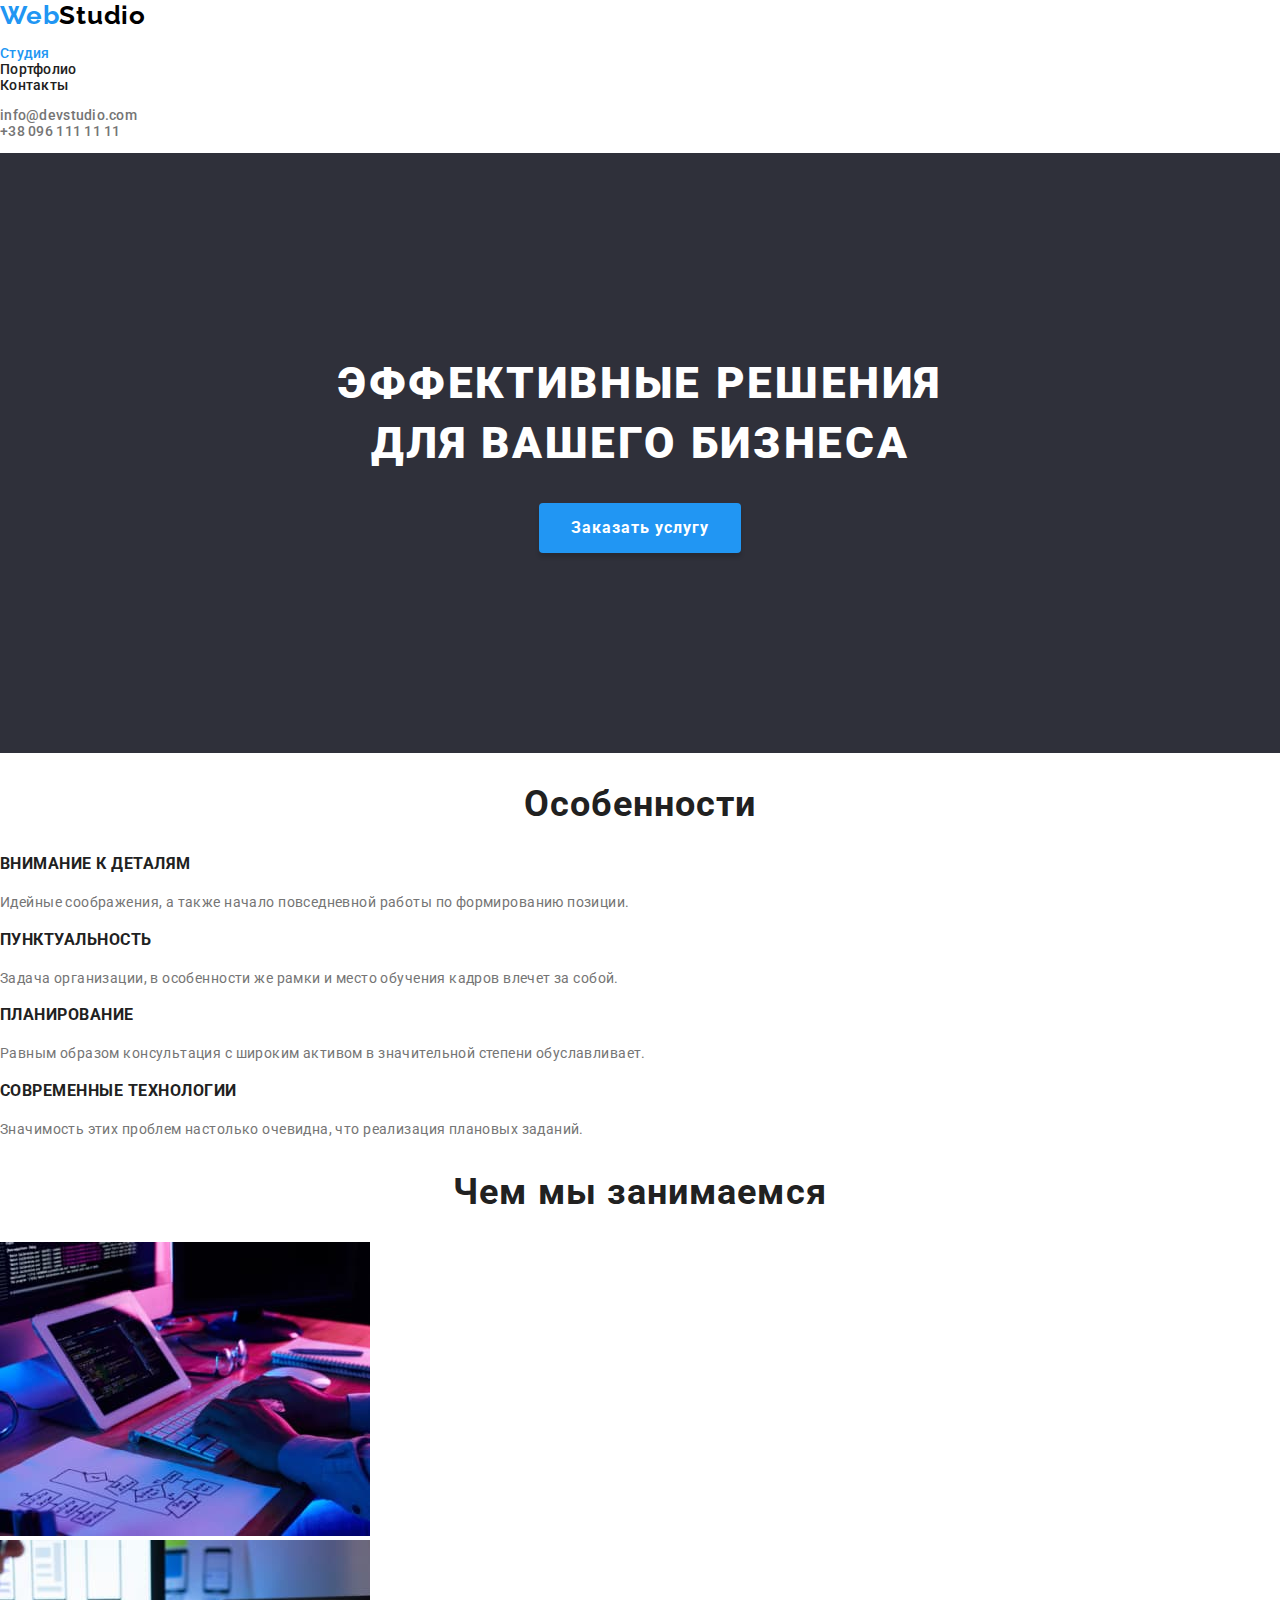
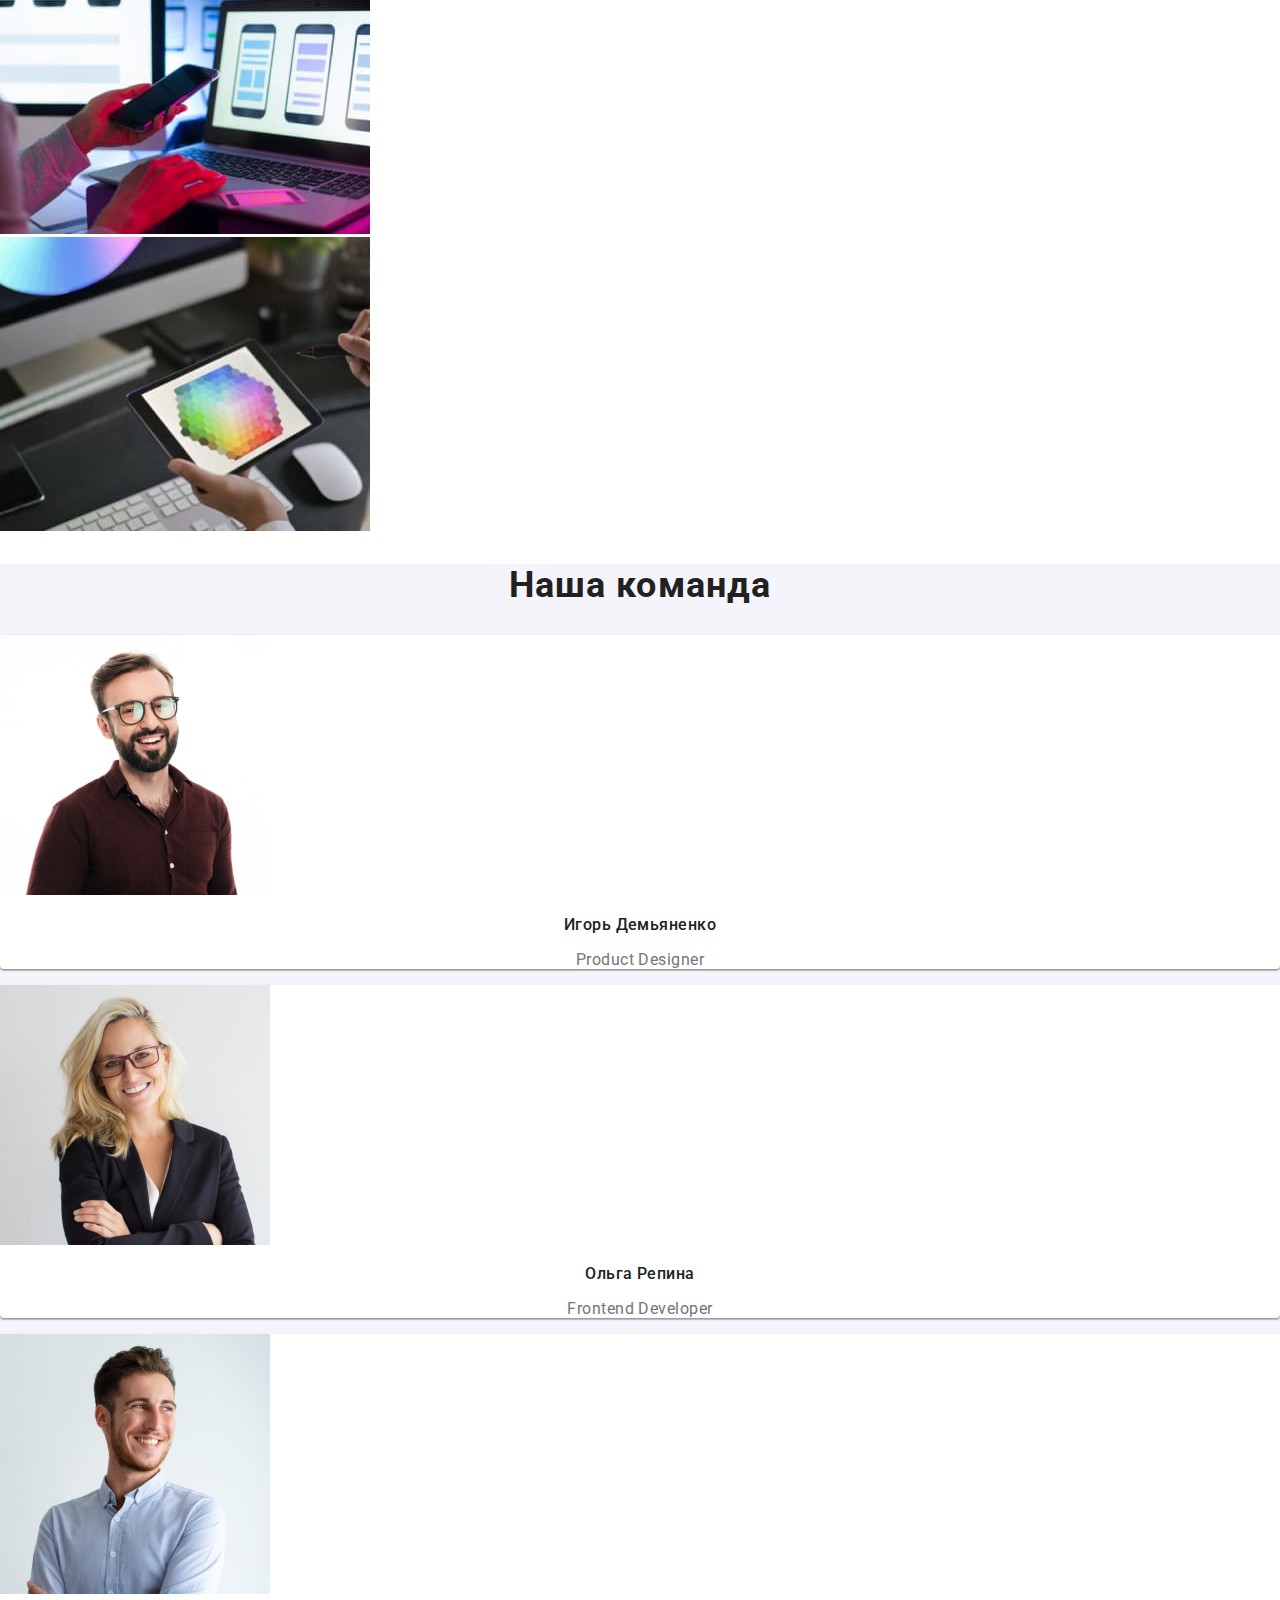
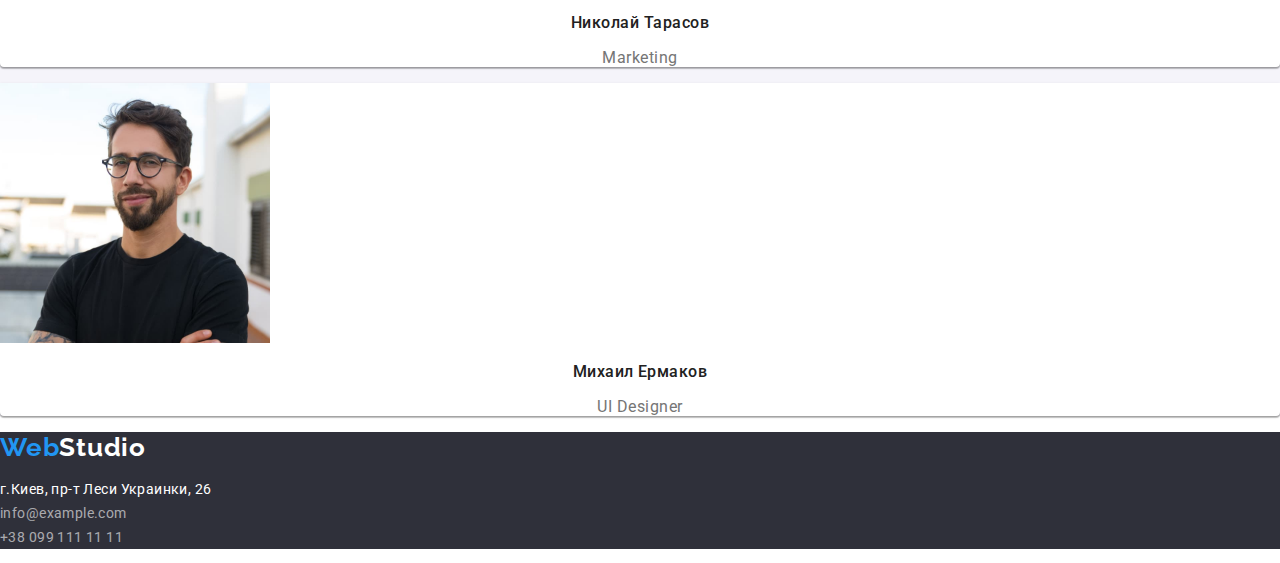
<file: index.html>
<!DOCTYPE html>
<html lang="ru">
  <head>
    <meta charset="UTF-8" />
    <meta http-equiv="X-UA-Compatible" content="IE=edge" />
    <meta name="viewport" content="width=device-width, initial-scale=1.0" />
    <title>Студия</title>
    <link rel="preconnect" href="https://fonts.googleapis.com" />
    <link rel="preconnect" href="https://fonts.gstatic.com" crossorigin />
    <link
      href="https://fonts.googleapis.com/css2?family=Raleway:wght@700&family=Roboto:wght@400;500;700;900&display=swap"
      rel="stylesheet"
    />
    <link rel="stylesheet" href="./css/modern-normalize.min.css" />
    <link rel="stylesheet" href="./css/styles.css" />
  </head>

  <body>
    <!-- Page header-->
    <header class="header">
      <div class="container">
        <!-- Main navigation -->
        <nav>
          <a href="./index.html" class="logo">Web<span class="color-black">Studio</span></a>
          <ul class="links">
            <li><a href="./index.html" class="link-text current">Студия</a></li>
            <li><a href="./portfolio.html" class="link-text">Портфолио</a></li>
            <li><a href="#" class="link-text">Контакты</a></li>
          </ul>
        </nav>

        <ul class="contacts">
          <li><a href="mailto:info@devstudio.com" class="link-text">info@devstudio.com</a></li>
          <li><a href="tel:+380961111111" class="link-text">+38 096 111 11 11</a></li>
        </ul>
      </div>
    </header>
    <!-- Unique page content -->
    <main>
      <section class="hero">
        <h1 class="hero-title">Эффективные решения для вашего бизнеса</h1>
        <button type="button" class="btn hero-btn">Заказать услугу</button>
      </section>
      <!-- Our features-->
      <section class="section">
        <h2 class="section-title">Особенности</h2>
        <div class="container">
          <ul class="feature-list">
            <li>
              <h3 class="feature-title">Внимание к деталям</h3>
              <p class="feature-text">
                Идейные соображения, а также начало повседневной работы по формированию позиции.
              </p>
            </li>
            <li>
              <h3 class="feature-title">Пунктуальность</h3>
              <p class="feature-text">
                Задача организации, в особенности же рамки и место обучения кадров влечет за собой.
              </p>
            </li>
            <li>
              <h3 class="feature-title">Планирование</h3>
              <p class="feature-text">
                Равным образом консультация с широким активом в значительной степени обуславливает.
              </p>
            </li>
            <li>
              <h3 class="feature-title">Современные технологии</h3>
              <p class="feature-text">
                Значимость этих проблем настолько очевидна, что реализация плановых заданий.
              </p>
            </li>
          </ul>
        </div>
      </section>
      <!-- Works examples -->
      <section class="section">
        <h2 class="section-title">Чем мы занимаемся</h2>
        <div class="container">
          <ul>
            <li><img src="./images/box1.jpg" alt="box1" width="370" height="294" /></li>
            <li><img src="./images/box2.jpg" alt="box2" width="370" height="294" /></li>
            <li><img src="./images/box3.jpg" alt="box3" width="370" height="294" /></li>
          </ul>
        </div>
      </section>
      <!-- Our team -->
      <section class="section team-section">
        <h2 class="section-title">Наша команда</h2>
        <div class="container">
          <ul class="team-list">
            <li>
              <img
                src="./images/team_designer.jpg"
                alt="дизайнер, игорь демьяненко"
                width="270"
                height="260"
              />
              <h3 class="team-title">Игорь Демьяненко</h3>
              <p lang="en" class="team-text">Product Designer</p>
            </li>
            <li>
              <img
                src="./images/team_developer.jpg"
                alt="разработчик, ольга репина"
                width="270"
                height="260"
              />
              <h3 class="team-title">Ольга Репина</h3>
              <p lang="en" class="team-text">Frontend Developer</p>
            </li>
            <li>
              <img
                src="./images/team_marketing.jpg"
                alt="маркетолог, николай тарасов"
                width="270"
                height="260"
              />
              <h3 class="team-title">Николай Тарасов</h3>
              <p lang="en" class="team-text">Marketing</p>
            </li>
            <li>
              <img
                src="./images/team_uidesigner.jpg"
                alt="дизайнер, михаил ермаков"
                width="270"
                height="260"
              />
              <h3 class="team-title">Михаил Ермаков</h3>
              <p lang="en" class="team-text">UI Designer</p>
            </li>
          </ul>
        </div>
      </section>
    </main>
    <!-- Page footer-->
    <footer class="footer">
      <div class="container">
        <a href="./index.html" class="logo">Web<span class="color-white">Studio</span></a>
        <address>
          <ul class="address">
            <li>
              <a
                href="https://goo.gl/maps/w9HEKeFZL726Zbut9"
                target="_blank"
                rel="noreferrer noopener nofollow"
                class="address-link"
              >
                г.Киев, пр-т Леси Украинки, 26
              </a>
            </li>
            <li>
              <a href="mailto:info@example.com" class="address-link address-contact"
                >info@example.com</a
              >
            </li>
            <li>
              <a href="tel:+380991111111" class="address-link address-contact">+38 099 111 11 11</a>
            </li>
          </ul>
        </address>
      </div>
    </footer>
  </body>
</html>
</file>
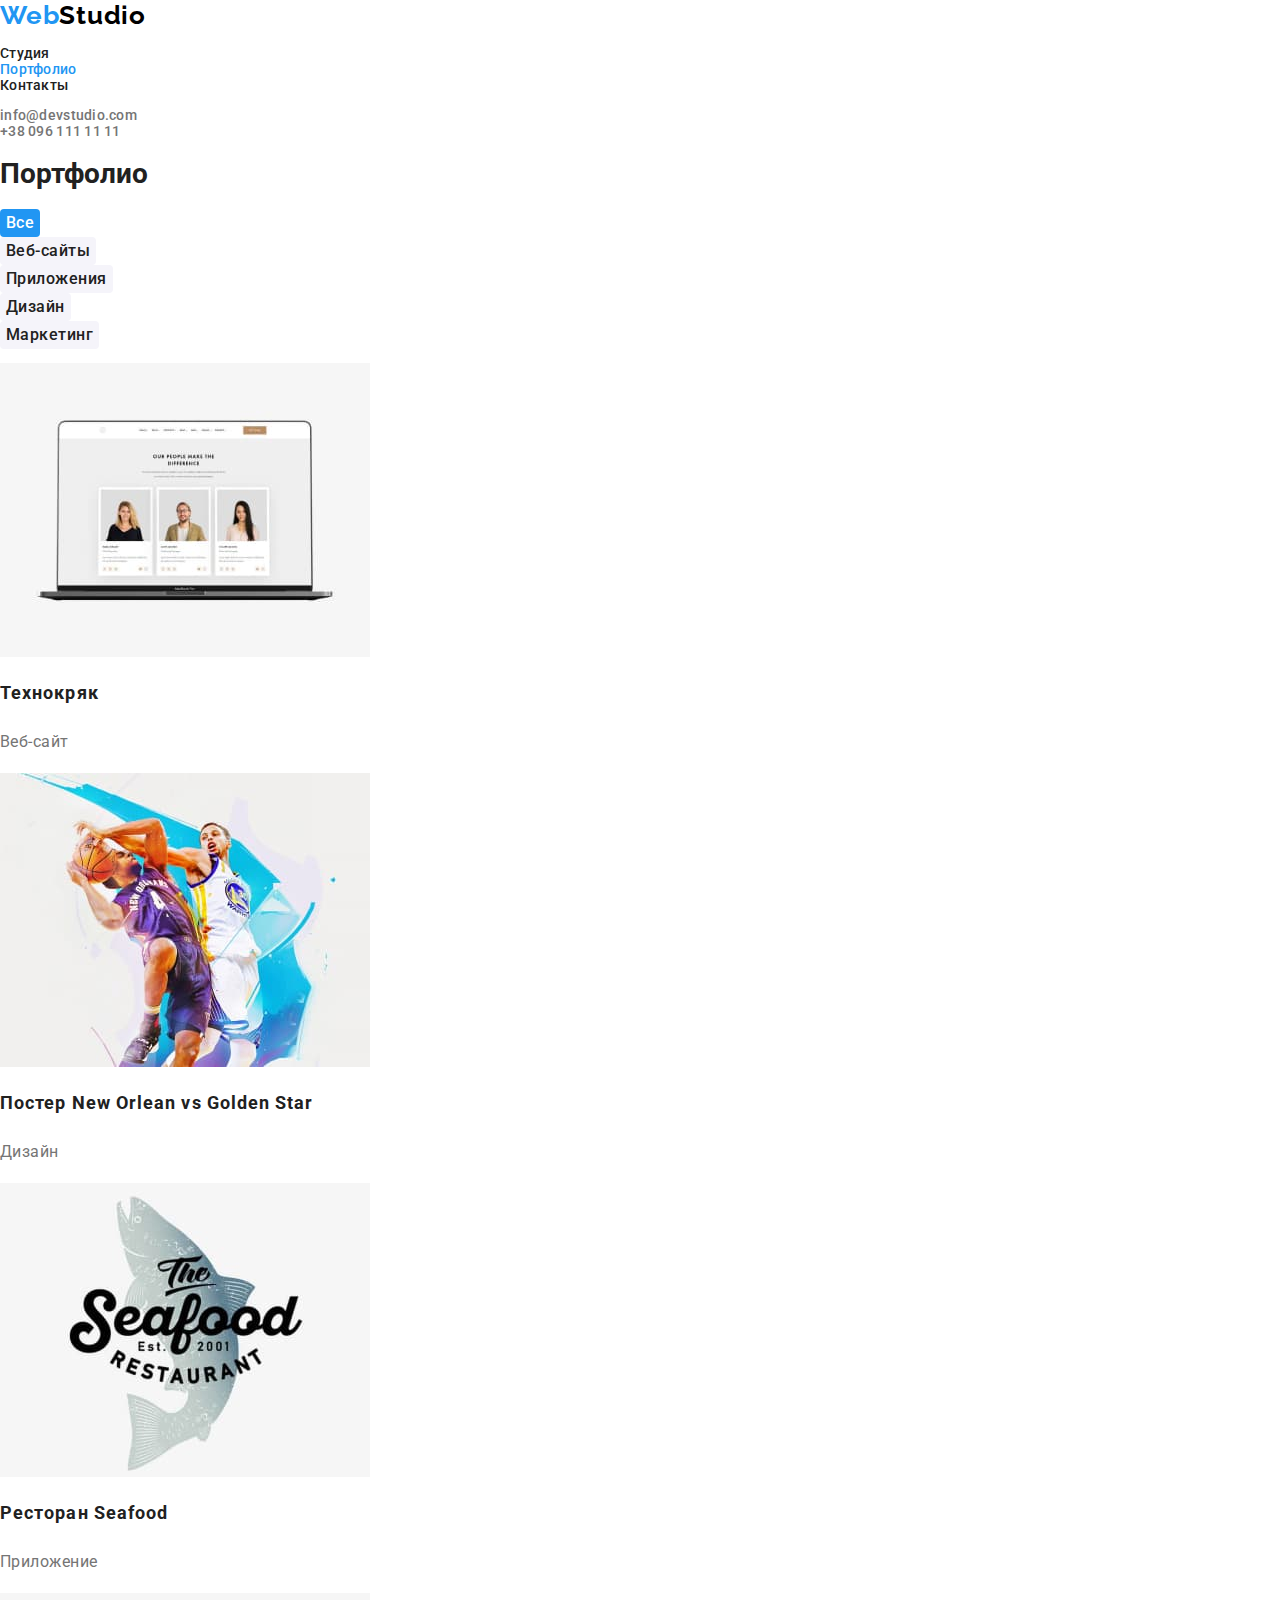
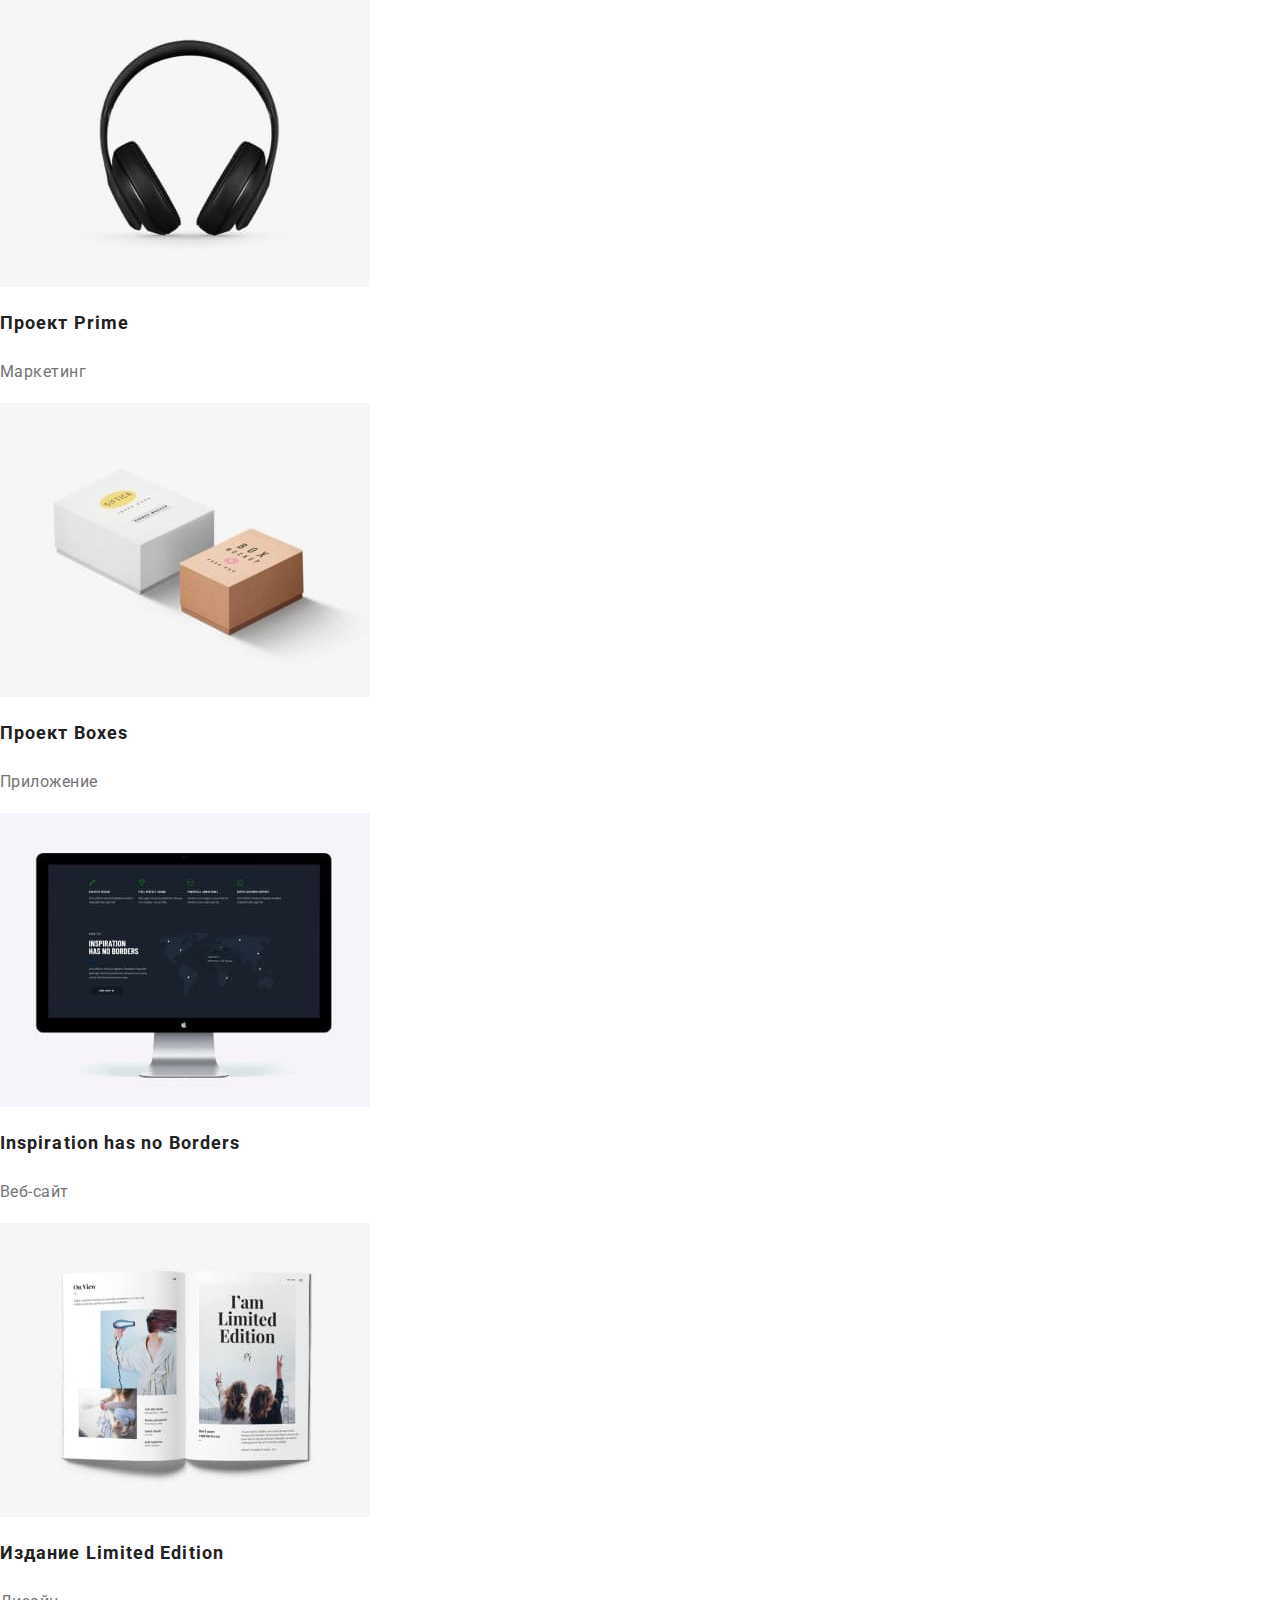
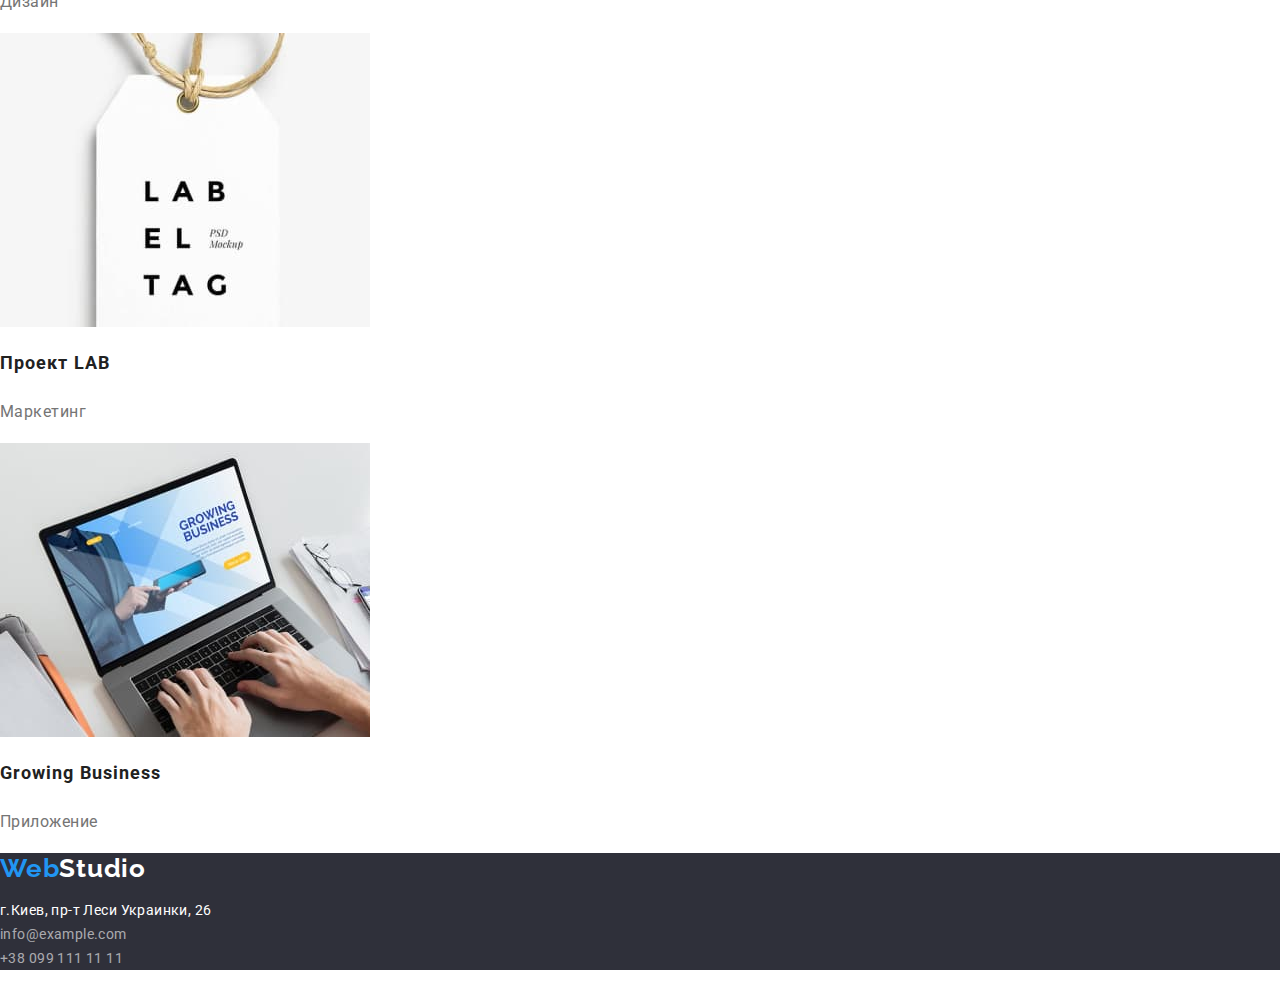
<file: portfolio.html>
<!DOCTYPE html>
<html lang="ru">
  <head>
    <meta charset="UTF-8" />
    <meta http-equiv="X-UA-Compatible" content="IE=edge" />
    <meta name="viewport" content="width=device-width, initial-scale=1.0" />
    <title>Студия</title>
    <link rel="preconnect" href="https://fonts.googleapis.com" />
    <link rel="preconnect" href="https://fonts.gstatic.com" crossorigin />
    <link
      href="https://fonts.googleapis.com/css2?family=Raleway:wght@700&family=Roboto:wght@400;500;700;900&display=swap"
      rel="stylesheet"
    />
    <link rel="stylesheet" href="./css/modern-normalize.min.css" />
    <link rel="stylesheet" href="./css/styles.css" />
  </head>

  <body>
    <!-- Page header-->
    <header class="header">
      <div class="container">
        <!-- Main navigation -->
        <nav>
          <a href="./index.html" class="logo">Web<span class="color-black">Studio</span></a>
          <ul class="links">
            <li><a href="./index.html" class="link-text">Студия</a></li>
            <li><a href="./portfolio.html" class="link-text current">Портфолио</a></li>
            <li><a href="#" class="link-text">Контакты</a></li>
          </ul>
        </nav>

        <ul class="contacts">
          <li><a href="mailto:info@devstudio.com" class="link-text">info@devstudio.com</a></li>
          <li><a href="tel:+380961111111" class="link-text">+38 096 111 11 11</a></li>
        </ul>
      </div>
    </header>
    <!-- Unique page content -->
    <main>
      <section class="section">
        <h1>Портфолио</h1>
        <div class="container">
          <ul class="portfolio-filter">
            <li>
              <button type="button" class="btn btn-filter btn-active">Все</button>
            </li>
            <li>
              <button type="button" class="btn btn-filter">Веб-сайты</button>
            </li>
            <li>
              <button type="button" class="btn btn-filter">Приложения</button>
            </li>
            <li>
              <button type="button" class="btn btn-filter">Дизайн</button>
            </li>
            <li>
              <button type="button" class="btn btn-filter">Маркетинг</button>
            </li>
          </ul>
          <ul class="portfolio-list">
            <li>
              <a href="#">
                <img
                  src="./images/portfolio_img/portfolio_img1.jpg"
                  alt="Изображение 1"
                  width="370"
                  height="294"
                />
                <h2 class="portfolio-title">Технокряк</h2>
                <p class="portfolio-text">Веб-сайт</p>
              </a>
            </li>
            <li>
              <a href="#">
                <img
                  src="./images/portfolio_img/portfolio_img2.jpg"
                  alt="Изображение 2"
                  width="370"
                  height="294"
                />
                <h2 class="portfolio-title">Постер New Orlean vs Golden Star</h2>
                <p class="portfolio-text">Дизайн</p>
              </a>
            </li>
            <li>
              <a href="#">
                <img
                  src="./images/portfolio_img/portfolio_img3.jpg"
                  alt="Изображение 3"
                  width="370"
                  height="294"
                />
                <h2 class="portfolio-title">Ресторан Seafood</h2>
                <p class="portfolio-text">Приложение</p>
              </a>
            </li>
            <li>
              <a href="#">
                <img
                  src="./images/portfolio_img/portfolio_img4.jpg"
                  alt="Изображение 4"
                  width="370"
                  height="294"
                />
                <h2 class="portfolio-title">Проект Prime</h2>
                <p class="portfolio-text">Маркетинг</p>
              </a>
            </li>
            <li>
              <a href="#">
                <img
                  src="./images/portfolio_img/portfolio_img5.jpg"
                  alt="Изображение 5"
                  width="370"
                  height="294"
                />
                <h2 class="portfolio-title">Проект Boxes</h2>
                <p class="portfolio-text">Приложение</p>
              </a>
            </li>
            <li>
              <a href="#">
                <img
                  src="./images/portfolio_img/portfolio_img6.jpg"
                  alt="Изображение 6"
                  width="370"
                  height="294"
                />
                <h2 lang="en" class="portfolio-title">Inspiration has no Borders</h2>
                <p class="portfolio-text">Веб-сайт</p>
              </a>
            </li>
            <li>
              <a href="#">
                <img
                  src="./images/portfolio_img/portfolio_img7.jpg"
                  alt="Изображение 7"
                  width="370"
                  height="294"
                />
                <h2 class="portfolio-title">Издание Limited Edition</h2>
                <p class="portfolio-text">Дизайн</p>
              </a>
            </li>
            <li>
              <a href="#">
                <img
                  src="./images/portfolio_img/portfolio_img8.jpg"
                  alt="Изображение 8"
                  width="370"
                  height="294"
                />
                <h2 class="portfolio-title">Проект LAB</h2>
                <p class="portfolio-text">Маркетинг</p>
              </a>
            </li>
            <li>
              <a href="#">
                <img
                  src="./images/portfolio_img/portfolio_img9.jpg"
                  alt="Изображение 9"
                  width="370"
                  height="294"
                />
                <h2 lang="en" class="portfolio-title">Growing Business</h2>
                <p class="portfolio-text">Приложение</p>
              </a>
            </li>
          </ul>
        </div>
      </section>
    </main>
    <!-- Page footer-->
    <footer class="footer">
      <div class="container">
        <a href="./index.html" class="logo">Web<span class="color-white">Studio</span></a>
        <address>
          <ul class="address">
            <li>
              <a
                href="https://goo.gl/maps/w9HEKeFZL726Zbut9"
                target="_blank"
                rel="noreferrer noopener nofollow"
                class="address-link"
              >
                г.Киев, пр-т Леси Украинки, 26
              </a>
            </li>
            <li>
              <a href="mailto:info@example.com" class="address-link address-contact"
                >info@example.com</a
              >
            </li>
            <li>
              <a href="tel:+380991111111" class="address-link address-contact">+38 099 111 11 11</a>
            </li>
          </ul>
        </address>
      </div>
    </footer>
  </body>
</html>
</file>
<file: css/styles.css>
:root {
  --main-font: 'Roboto';
  --second-font: 'Raleway';
  --main-color-text: #212121;
  --second-color-text: #757575;
  --accent-color: #2196f3;
  --accent-second-color: #188ce8;
  --primary-bgr: #ffffff;
  --second-bgr: #f5f4fa;
  --accent-bgr: #2f303a;
  --sec-text-color: var(--primary-bgr);
}
body {
  font-family: var(--main-font), sans-serif;
  font-size: 14px;
  font-style: normal;
  font-weight: normal;
  background: var(--primary-bgr);
  color: var(--main-color-text);
}

ul {
  list-style: none;
  padding: 0;
}

a {
  text-decoration: none;
}

.btn {
  font-family: inherit;
  border-width: 0;
  cursor: pointer;
}

.color-black {
  color: #000000;
}

.color-white {
  color: #ffffff;
}

.logo {
  font-family: var(--second-font), sans-serif;
  font-weight: 700;
  font-size: 26px;
  line-height: calc(31 / 26);
  letter-spacing: 0.03em;
  color: var(--accent-color);
}

.links .link-text {
  font-weight: 500;
  line-height: calc(16 / 14);
  letter-spacing: 0.02em;
  color: var(--main-color-text);
}
.link-text.current {
  color: var(--accent-color);
}

.contacts .link-text {
  font-weight: 500;
  line-height: calc(16 / 14);
  letter-spacing: 0.02em;
  color: var(--second-color-text);
}

.links .link-text:hover,
.links .link-text:focus,
.contacts .link-text:hover,
.contacts .link-text:focus {
  color: var(--accent-color);
}

/* hero section */
.hero {
  background-color: var(--accent-bgr);
  padding: 200px 0;
}

.hero-title {
  font-weight: 900;
  font-size: 44px;
  line-height: calc(60 / 44);
  text-align: center;
  letter-spacing: 0.06em;
  text-transform: uppercase;
  max-width: 650px;
  margin: 0 auto;
  margin-bottom: 30px;
  color: var(--sec-text-color);
}

.hero-btn {
  background-color: var(--accent-color);
  box-shadow: 0px 4px 4px rgba(0, 0, 0, 0.15);
  border-radius: 4px;
  padding: 10px 32px;
  margin: 0 auto;
  display: block;
  font-weight: 700;
  font-size: 16px;
  line-height: calc(30 / 16);
  letter-spacing: 0.06em;
  color: var(--sec-text-color);
}

.hero-btn:hover,
.hero-btn:focus {
  background-color: var(--accent-second-color);
}

/* section */
.section-title {
  font-weight: 700;
  font-size: 36px;
  line-height: calc(42 / 36);
  text-align: center;
  letter-spacing: 0.03em;
  color: var(--main-color-text);
}

.feature-title {
  font-weight: 700;
  line-height: calc(16 / 14);
  letter-spacing: 0.03em;
  text-transform: uppercase;
  color: var(--main-color-text);
}

.feature-text {
  line-height: calc(24 / 14);
  letter-spacing: 0.03em;
  color: var(--second-color-text);
}

.team-section {
  background-color: var(--second-bgr);
}
.team-list > li {
  background-color: var(--primary-bgr);
  box-shadow: 0px 1px 3px rgba(0, 0, 0, 0.12), 0px 1px 1px rgba(0, 0, 0, 0.14),
    0px 2px 1px rgba(0, 0, 0, 0.2);
  border-radius: 0px 0px 4px 4px;
}

.team-title {
  font-weight: 500;
  font-size: 16px;
  line-height: calc(19 / 16);
  text-align: center;
  letter-spacing: 0.03em;
  color: var(--main-color-text);
}

.team-text {
  font-size: 16px;
  line-height: calc(19 / 16);
  text-align: center;
  letter-spacing: 0.03em;
  color: var(--second-color-text);
}

/* footer */
.footer {
  background-color: var(--accent-bgr);
}

.address {
  font-style: normal;
}

.address-link {
  line-height: 24px;
  letter-spacing: 0.03em;
  color: var(--primary-bgr);
}

.address-link.address-contact {
  color: rgba(255, 255, 255, 0.6);
}
.address-link.address-contact:hover,
.address-link.address-contact:focus {
  color: var(--accent-color);
}

.btn-filter {
  font-weight: 500;
  font-size: 16px;
  line-height: calc(26 / 16);
  text-align: center;
  letter-spacing: 0.03em;
  border-radius: 4px;
  color: var(--main-color-text);
  background-color: var(--second-bgr);
}

.btn-filter:hover,
.btn-filter:focus .btn-filter:active {
  background-color: var(--accent-color);
  color: var(--sec-text-color);
}

.btn-filter.btn-active {
  background-color: var(--accent-color);
  color: var(--sec-text-color);
}

.portfolio-title {
  font-weight: 700;
  font-size: 18px;
  line-height: calc(36 / 18);
  letter-spacing: 0.06em;
  color: var(--main-color-text);
}

.portfolio-text {
  font-size: 16px;
  line-height: calc(30 / 16);
  letter-spacing: 0.03em;
  color: var(--second-color-text);
}
</file>
